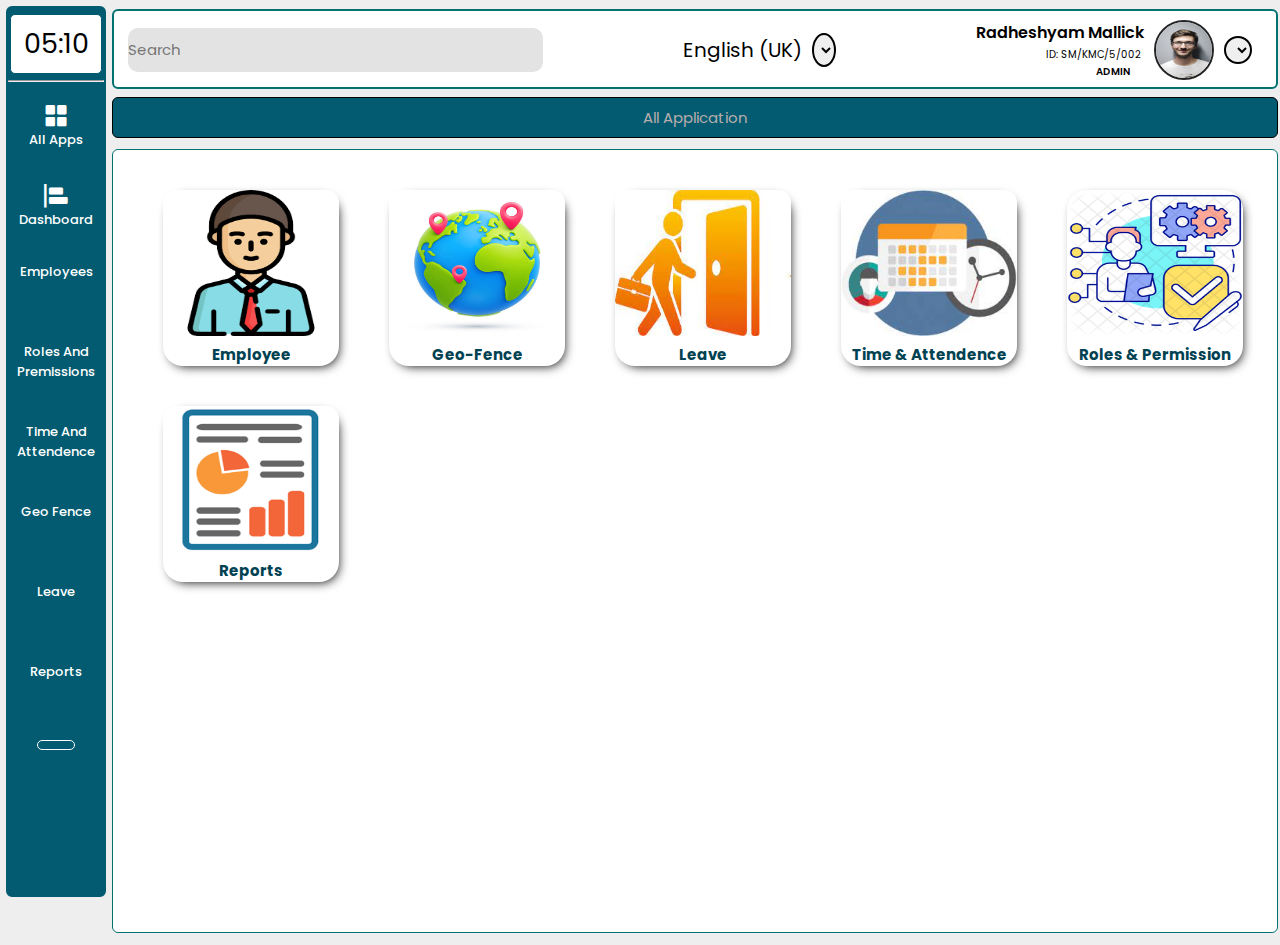
<file: index.html>
<!DOCTYPE html>
<html lang="en">
<head>
    <link rel="shortcut icon" href="./images/employee.png" type="image/x-icon">
    <link rel="stylesheet" href="css/style.css">
    <meta charset="UTF-8">
    <meta name="viewport" content="width=device-width, initial-scale=1.0">
    <title>Employee Onboarding</title>
    <link rel="stylesheet" href="https://cdnjs.cloudflare.com/ajax/libs/font-awesome/6.4.2/css/all.min.css"
        integrity="sha512-z3gLpd7yknf1YoNbCzqRKc4qyor8gaKU1qmn+CShxbuBusANI9QpRohGBreCFkKxLhei6S9CQXFEbbKuqLg0DA=="
        crossorigin="anonymous" referrerpolicy="no-referrer" />
    <link href="https://unpkg.com/boxicons@2.1.4/css/boxicons.min.css" rel="stylesheet"/>
</head>

<body>

    <div class="mcontainer">

        <div class="container-left">

            <nav class="sidebar">

                <header>
                    <div class="headertime">
                        <span id="time"></span>
                    </div>
                    <hr>
                </header>


                <div class="menu-bar">
                    <div class="menu">

                        <ul class="menu-links">
                            <div style="padding-left: 5px; padding-right: 5px;">

                                <li class="nav-link">
                                    <a href="./index.html">
                                        <i class="bx bxs-grid-alt"></i>

                                        <span class="text nav-text">All Apps</span>
                                    </a>
                                </li>

                                <li class="nav-link">
                                    <a href="#">
                                        <i class="bx bxs-objects-horizontal-left"></i>
                                        <span class="text nav-text">Dashboard</span>
                                    </a>
                                </li>

                                <li class="nav-link">
                                    <a href="./Employee.html">
                                        <i class="fa-solid fa-users icon"></i>
                                        <span class="text nav-text">Employees</span>
                                    </a>
                                </li>

                                <li class="nav-link">
                                    <a href="#">
                                        <i class="fa-solid fa-list-check icon"></i>
                                        <span class="text nav-text">Roles And Premissions</span>
                                    </a>
                                </li>

                                <li class="nav-link">
                                    <a href="#">
                                        <i class="fas fa-clock icon"></i>
                                        <span class="text nav-text">Time And Attendence</span>
                                    </a>
                                </li>
                                <li class="nav-link">
                                    <a href="#">
                                        <i class="fa-solid fa-location-dot icon"></i>
                                        <span class="text nav-text">Geo Fence</span>
                                    </a>
                                </li>
                                <li class="nav-link">
                                    <a href="#">
                                        <i class="fa-solid fa-person-walking-luggage"></i>
                                        <span class="text nav-text">Leave</span>
                                    </a>
                                </li>
                                <li class="nav-link">
                                    <a href="#">
                                        <i class="fas fa-file-alt icon"></i>
                                        <span class="text nav-text">Reports</span>
                                    </a>
                                </li>

                            </div>
                        </ul>

                    </div>
                </div>
                <footer>
                    <div class="last-icon">
                      <div class="icon-google">
                        <i class="fa-brands fa-google"></i>
                      </div>
                    </div>
                  </footer>


            </nav>
        </div>



        <div class="container-right">
            <div class="container-right-top">
                <div class="header-top">

                    <div class="allcontents">

                        <div class="frstcontents">

                            <input type="search" class="srchcon" placeholder="Search">
                        </div>

                        <div class="scndcontents">

                            <p style="font-size: 20px;margin-bottom: 0rem;">English (UK)</p>
                            <select name="" id="" class="selecop"></select>
                        </div>

                        <div class="thirdcontents">

                            <div>
                                <p class="firsttxt">Radheshyam Mallick</p>
                                <p class="secondtxt">ID: SM/KMC/5/002</p>
                                <p class="thirdtxt">ADMIN</p>
                            </div>
                            <div class="imgandoptn">
                                <img class="mimg" src="/images/profile.jpg" alt="">
                                <select name="" id="" class="optn"></select>

                            </div>

                        </div>


                    </div>
                </div>
            </div>
            <div class="container-right-middle">

                <div class="header-middle">
                    <div class="name">
                        <p class="apply">All Application</p>
                    </div>
                </div>
            </div>
            <div class="container-right-body">

                <div class="header-body">
                    <!-- <h2>hiiiiiiiiiiiiiiii</h2> -->

                    <div class="allcards">
                        <div id="reportOptionsHidden" style="display: none;">

                            <div class="mtab">
                                hii
                            </div>
                        </div>
                        <div class="card">
                            <a href="./Employee.html">
                            <img class="card-img-top" src="./images/employee.png" alt="Card image cap">
                            <div class="card-body">

                                    <h2 class="card-text">Employee</h2>
                                </div>
                            </a>
                        </div>
                        <div class="card">
                            <a href="#">
                                <img class="card-img-top" src="./images/geo-fence.jpg" alt="Card image cap">
                                <div class="card-body">
                                    
                                    <h2 class="card-text">Geo-Fence</h2>
                                </div>
                            </a>
                        </div>

                        <div class="card">
                            <a href="#">
                                <img class="card-img-top" src="./images/leave.jpg" alt="Card image cap">
                                <div class="card-body">
                                    <h2 class="card-text">Leave</h2>
                                </div>
                            </a>
                        </div>

                        <div class="card">
                            <a href="#">
                                <img class="card-img-top" src="./images/time-attendance.jpg" alt="Card image cap">
                                <div class="card-body">
                                    
                                    <h2 class="card-text">Time & Attendence</h2>
                                </div>
                            </a>
                        </div>
                        <div class="card">
                            <a href="#">
                                <img class="card-img-top" src="./images/roles-permissions.png" alt="Card image cap">
                                <div class="card-body">
                                    
                                    <h2 class="card-text">Roles & Permission</h2>
                                </div>
                            </a>
                        </div>

                        <div class="card">
                            <a href="#">
                                <img class="card-img-top" src="./images/reports.png" alt="Card image cap">
                                <div class="card-body">
                                    <h2 class="card-text">Reports</h2>
                                </div>
                            </a>
                        </div>

                    </div>
                </div>
            </div>

        </div>

    </div>


    <!-- //model  -->


</body>
<script src="https://code.jquery.com/jquery-3.5.1.slim.min.js"></script>

<script src="https://cdn.jsdelivr.net/npm/bootstrap@5.2.3/dist/js/bootstrap.min.js"
    integrity="sha384-cuYeSxntonz0PPNlHhBs68uyIAVpIIOZZ5JqeqvYYIcEL727kskC66kF92t6Xl2V"
    crossorigin="anonymous"></script>
<script src="https://cdn.jsdelivr.net/npm/bootstrap@5.2.3/dist/js/bootstrap.bundle.min.js"
    integrity="sha384-kenU1KFdBIe4zVF0s0G1M5b4hcpxyD9F7jL+jjXkk+Q2h455rYXK/7HAuoJl+0I4"
    crossorigin="anonymous"></script>
<script type="module" src="js/script.js"></script>
</html>
</file>
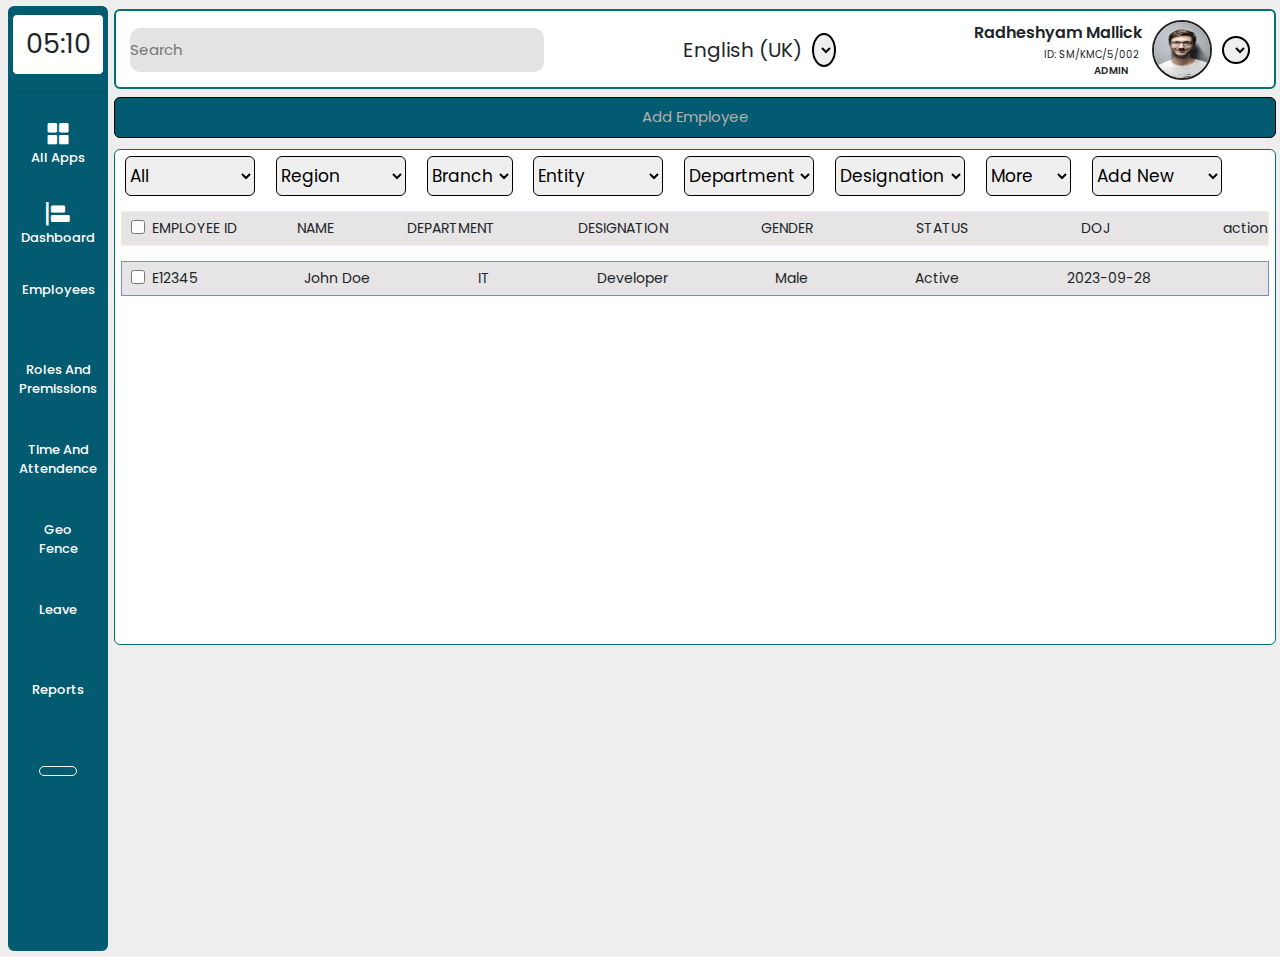
<file: employee.html>
<!DOCTYPE html>
<html lang="en">
<head>
    <link rel="shortcut icon" href="./images/employee.png" type="image/x-icon">
    <meta charset="UTF-8">
    <meta name="viewport" content="width=device-width, initial-scale=1.0">
    <title>Employee Onboarding</title>
    <link rel="stylesheet" href="./css/style.css">
    <link rel="stylesheet" href="./css/employee.css">
    <link rel="stylesheet" href="./css/bulkupload.css">
    <link rel="stylesheet" href="https://cdnjs.cloudflare.com/ajax/libs/font-awesome/6.4.2/css/all.min.css"
        integrity="sha512-z3gLpd7yknf1YoNbCzqRKc4qyor8gaKU1qmn+CShxbuBusANI9QpRohGBreCFkKxLhei6S9CQXFEbbKuqLg0DA=="
        crossorigin="anonymous" referrerpolicy="no-referrer" />
    <link rel="stylesheet" href="https://maxcdn.bootstrapcdn.com/bootstrap/4.5.2/css/bootstrap.min.css">
    <link href="https://unpkg.com/boxicons@2.1.4/css/boxicons.min.css" rel="stylesheet"/>

</head>

<style>
    /* #applyclr:visited{
    color: rgb(255, 255, 255);
} */

    @media (min-width: 1200px) {
        .mcontainer {
            max-width: 100%;
            padding-left: 8px;
            padding-right: 8px;
        }
    }


    .menu-links li a:hover {
        color: #fff;

    }
    /* Add this CSS to your stylesheet or in a style block in your HTML file */

#form1 .row {
    margin-bottom: 10px;
}

#form1 .col {
    padding: 0 10px;
}

#form1 .singletxtfld {
    margin-bottom: 10px;
}

#form1 input[type="text"],
#form1 input[type="date"] {
    width: 100%;
    padding: 8px;
}

#form1 .mdltxt {
    font-size: 12px;
    position: absolute;
    top: 124%;
    left: 146px;
    background-color: white;
    padding: 0 5px;
    transform: translateY(-50%);
}
.col-6 {
    position: relative;
    width: 100%;
    padding-right: 39px;
    padding-left: 38px;
}
#form1 .row .col {
    flex: 0 0 25%;
    max-width: 25%;
}

@media (max-width: 767px) {
    #form1 .row .col {
        flex: 0 0 50%;
        max-width: 50%;
    }
}
/* Add this CSS to your stylesheet or in a style block in your HTML file 2 */
#form2 {
    /* Add any specific styling for form2 if needed */
}

#form2 .popup-content {
    padding: 20px;
}

#form2 .middlepop {
    display: flex;
    justify-content: center;
}

#form2 .firstform {
    width: 100%;
    max-width: 800px;
}

#form2 .singletxtfld {
    margin-bottom: 60px;
}

#form2 .mdltxt {
    position: relative;
}

#form2 .mdltxt span {
    font-size: 12px;
    position: absolute;
    bottom: -4px;
    
    left: 24px;
}

#form2 .mdltxt input[type="date"] {
    padding: 10px;
}

#form2 .mdltxt input[type="text"] {
    padding: 10px;
}

#form2 .mdltxt input[type="file"] {
    padding: 10px;
}

#form2 .mdltxt label {
    padding: 10px;
}

#form2 .hidden {
    display: none;
}
/* dfbdf */
.more-form {
    position: absolute;
    top: 108px !important;
    left: 50%;
    transform: translate(-50%, -50%);
    background-color: #fff;
    border: 1px solid #ccc;
    padding: 24px;
    box-shadow: 0px 0px 10px rgba(0, 0, 0, 0.1);
    height: 319px;
    top: 251px;
    width: 604px;
}
.dotted-box {
    border: 2px dotted #000;
    text-align: center;
    padding: 20px;
    margin-bottom: 20px;
}

.dotted-border {
    border: 2px dotted #000;
    display: inline-block;
    padding: 10px;
}

.click-to-upload {
    margin: 0;
    display: inline;
    font-size: 16px;
    font-weight: bold;
}


.icon {
    font-size: 48px;
    margin-bottom: 10px;
}
.upload-heading {
    background-color: #f0f0f0;
    padding: 30px;
    text-align: left;
    font-weight: bold;
    font-size: 20px;
    border-radius: 4px 4px 0 0;
}




</style>

<body>

    <div class="mcontainer">

        <div class="container-left">

            <nav class="sidebar">

                <header>
                    <div class="headertime">
                        <span id="time"></span>
                    </div>
                    <hr>
                </header>


                <div class="menu-bar">
                    <div class="menu">

                        <ul class="menu-links">
                            <div style="padding-left: 5px; padding-right: 5px;">

                                <li class="nav-link">
                                    <a href="./index.html">
                                        <i class="bx bxs-grid-alt"></i>

                                        <span class="text nav-text">All Apps</span>
                                    </a>
                                </li>

                                <li class="nav-link">
                                    <a href="#">
                                        <i class="bx bxs-objects-horizontal-left"></i>
                                        <span class="text nav-text">Dashboard</span>
                                    </a>
                                </li>

                                <li class="nav-link">
                                    <a href="./Employee.html">
                                        <i class="fa-solid fa-users icon"></i>
                                        <span class="text nav-text">Employees</span>
                                    </a>
                                </li>

                                <li class="nav-link">
                                    <a href="#">
                                        <i class="fa-solid fa-list-check icon"></i>
                                        <span class="text nav-text">Roles And Premissions</span>
                                    </a>
                                </li>

                                <li class="nav-link">
                                    <a href="#">
                                        <i class="fas fa-clock icon"></i>
                                        <span class="text nav-text">Time And Attendence</span>
                                    </a>
                                </li>
                                <li class="nav-link">
                                    <a href="#">
                                        <i class="fa-solid fa-location-dot icon"></i>
                                        <span class="text nav-text">Geo Fence</span>
                                    </a>
                                </li>
                                <li class="nav-link">
                                    <a href="#">
                                        <i class="fa-solid fa-person-walking-luggage"></i>
                                        <span class="text nav-text">Leave</span>
                                    </a>
                                </li>
                                <li class="nav-link">
                                    <a href="#">
                                        <i class="fas fa-file-alt icon"></i>
                                        <span class="text nav-text">Reports</span>
                                    </a>
                                </li>

                            </div>
                        </ul>

                    </div>
                </div>
                <footer>
                    <div class="last-icon">
                      <div class="icon-google">
                        <i class="fa-brands fa-google"></i>
                      </div>
                    </div>
                  </footer>


            </nav>
        </div>





        <div class="container-right">
            <div class="container-right-top">
                <div class="header-top">

                    <div class="allcontents">

                        <div class="frstcontents">
    
                            <input type="search" class="srchcon" placeholder="Search" >
                        </div>
    
                        <div class="scndcontents" >
    
                            <p style="font-size: 20px;margin-bottom: 0rem;">English (UK)</p>
                            <select name="" id="" class="selecop"></select>
                        </div>
    
                        <div class="thirdcontents">
    
                            <div >
                                <p class="firsttxt" >Radheshyam Mallick</p>
                                <p class="secondtxt" >ID: SM/KMC/5/002</p>
                                <p class="thirdtxt" >ADMIN</p>
                            </div>
                            <div class="imgandoptn" >
                                <img class="mimg" src="./images/profile.jpg" alt="">
                            <select name="" id="" class="optn"></select>
    
                            </div>
    
                        </div>
    
    
                       </div>
                </div>
            </div>
            <div class="container-right-middle">

                <div class="header-middle">
                    <div class="name">
                        <a href="./employee.html" class="apply" id="applyclr">Add Employee</a>
                       
                    </div>
                </div>
            </div>
            <div class="container-right-body">

                <div class="header-body">
                    <!-- <h2>hiiiiiiiiiiiiiiii</h2> -->


                    <!-- upto here same as shift.html  -->

                    <div class="mheader-body-details">
                       

                        <div style="display: flex; gap: 2%;">
                            <select class="optn" id="statusSelect">
                                <option value="">All</option>
                                <option value="India">India</option>
                                <option value="Uk">United Kingdom</option>
                            </select>

                            <select class="optn" id="statusSelect">
                                <option value="">Region</option>
                                <option value="All">All</option>
                                <option value="WB">West Bengal</option>
                                <option value="Kr">Karnataka</option>
                            </select>
                            <select class="optn" id="statusSelect">
                                <option value="">Branch</option>
                                <option value="A">All</option>
                                <option value="Ko">Kolkata</option>
                                <option value="Si">Siliguri</option>
                                <option value="Ho">Hoogly</option>
                            </select>

                            <select class="optn" id="statusSelect">
                                <option value="">Entity</option>
                                <option value="Im">Invictus Minds</option>
                                <option value="Mw">Minds Web</option>
                            </select>
                            <select class="optn" id="statusSelect">
                                <option value="">Department</option>
                                <option value="A">ALL</option>
                                <option value="Ad">ADMIN</option>
                                <option value="Fi">FINANCE</option>
                                <option value="Ma">MANAGEMENT</option>
                            </select>

                            <select class="optn" id="statusSelect">
                                <option value="">Designation</option>
                                <option value="Active">Admin & Operation</option>
                                <option value="Inactive">CEO </option>
                                <option value="Inactive">HEAD TECHNOLOGY</option>
                            </select>

                            <select class="optn" id="statusSelect">
                                <option value="">More</option>
                                <option value="Active">status</option>
                                <option value="Inactive">gender</option>
                            </select>

                            

                            <select class="optn" name="" id="toggleSelect">
                                <option style="background-color: white; color: rgb(3, 98, 102);" value="Add New">Add
                                    New</option>
                                <option value="Create New" id="createshift">Add manually</option>
                                
                                <option value="More">Bulk Upload</option>
                            </select>
                           
                            <!-- <div style="border: 1px solid black; width: 150px; height: 40px; border-radius: 6px;">Add Shift</div> -->
                        </div>
                    </div>


                    <div style="padding-right: 6px; padding-left: 6px;">

                        <div class="header-body-details-second">
                            <input class="form-check-input" type="checkbox" value="" id="flexCheckDefault"
                                style="margin-left: 4px;margin-top: 8px;width: 24px;height: 14px;">
                            <p class="pdata" style="padding-left: 30px;align-items: center;">EMPLOYEE ID</p>
                            <p class="pdata" style="margin-left: 5%;">NAME</p>
                            <p class="pdata" style="margin-left: 70px;">DEPARTMENT</p>
                            <p class="pdata" style="margin-left: 80px;">DESIGNATION</p>
                            <p class="pdata" style="margin-left: 90px;">GENDER</p>
                            <p class="pdata" style="margin-left: 100px;">STATUS</p>
                            <p class="pdata" style="margin-left: 110px;">DOJ</p>
                            <p class="pdata" style="margin-left: 110px;">action</p>
                           
                        </div>
                        
                    </div>


                    <div id="formDetails">
                        <!-- i show form data here  -->




                    </div>

                </div>
            </div>

        </div>

    </div>



    <!-- form  -->
    

    <div class="popup hidden" id="popupform">
        <div class="popup-content">

            <div class="firstpop">
                <button class="dltbtn" id="exitform">
                    <!-- <i class="fa-solid fa-xmark"></i> -->
                    x
                </button>
            </div>

            <div class="secondpop">
                <input type="button" value="Overview" class="shftbtn bckcolor" id="newbtn">
                <input type="button" value="Joining" class="shftbtn shftbtn2" id="otherbtn">
            </div>
            <div class="middlepop">

                <form class="firstform" id="mainForm">


                    <!-- form1 data  -->
                    <div id="form1">

                        <div class="row">
                            <div class="col-6 singletxtfld">
                                <input type="text" class="form-control" id="first_name">
                                <div class="mdltxt">
                                    <span style="color: rgb(6, 67, 83);">First Name<sup style="color: red;">*</sup></span>
                                </div>
                            </div>
                    
                            <div class="col-6 singletxtfld">
                                <input type="text" class="form-control" id="middle_name">
                                <div class="mdltxt">
                                    <span style="color: rgb(6, 67, 83);">Middle Name</span>
                                </div>
                            </div>
                        </div>
                    
                        <div class="row">
                            <div class="col-6 singletxtfld">
                                <input type="text" class="form-control" id="last_name">
                                <div class="mdltxt">
                                    <span style="color: rgb(6, 67, 83);">Last Name<sup style="color: red;">*</sup></span>
                                </div>
                            </div>
                    
                            <div class="col-6 singletxtfld">
                                <input type="date" class="form-control" id="date_of_birth">
                                <div class="mdltxt">
                                    <span style="color: rgb(6, 67, 83);">Date of Birth<sup style="color: red;">*</sup></span>
                                </div>
                            </div>
                        </div>
                    
                        <div class="row">
                            <div class="col-6 singletxtfld">
                                <input type="text" class="form-control" id="postal_code">
                                <div class="mdltxt">
                                    <span style="color: rgb(6, 67, 83);">Postal Code<sup style="color: red;">*</sup></span>
                                </div>
                            </div>
                    
                            <div class="col-6 singletxtfld">
                                <input type="text" class="form-control" id="gender">
                                <div class="mdltxt">
                                    <span style="color: rgb(6, 67, 83);">Gender<sup style="color: red;">*</sup></span>
                                </div>
                            </div>
                        </div>
                    
                        <div class="row">
                            <div class="col-6 singletxtfld">
                                <input type="text" class="form-control" id="address1">
                                <div class="mdltxt">
                                    <span style="color: rgb(6, 67, 83);">Address 1<sup style="color: red;">*</sup></span>
                                </div>
                            </div>
                    
                            <div class="col-6 singletxtfld">
                                <input type="text" class="form-control" id="address2">
                                <div class="mdltxt">
                                    <span style="color: rgb(6, 67, 83);">Address 2</span>
                                </div>
                            </div>
                        </div>
                    
                        <div class="row">
                            <div class="col-6 singletxtfld">
                                <input type="text" class="form-control" id="email_id">
                                <div class="mdltxt">
                                    <span style="color: rgb(6, 67, 83);">Email ID<sup style="color: red;">*</sup></span>
                                </div>
                            </div>
                    
                            <div class="col-6 singletxtfld">
                                <input type="text" class="form-control" id="whatsapp_no">
                                <div class="mdltxt">
                                    <span style="color: rgb(6, 67, 83);">WhatsApp No<sup style="color: red;">*</sup></span>
                                </div>
                            </div>
                        </div>
                        <div id="uploadDetails" class="row">
                            <div class="col-6 singletxtfld">
                                <input type="file" class="form-control" id="aadhar_image" accept="image/*">
                                <div class="mdltxt">
                                    <label for="aadhar_image" style="color: rgb(6, 67, 83);">Aadhar Image<sup style="color: red;">*</sup></label>
                                </div>
                            </div>
                            <div class="col-6 singletxtfld">
                                <input type="file" class="form-control" id="pan_image" accept="image/*">
                                <div class="mdltxt">
                                    <label for="pan_image" style="color: rgb(6, 67, 83);">PAN Image<sup style="color: red;">*</sup></label>
                                </div>
                            </div>
                        </div>
                       
                    </div>
                    
                    


                    <!-- form2 data  -->
                    <!-- form1 that department and designation cross things  -->
                    <div id="form2" class="hidden">
                       <div class="row">
                        <div class="col-6 singletxtfld">
                            <input type="date" class="form-control" id="date_of_joining">
                            <div class="mdltxt">
                                <span style="color: rgb(6, 67, 83);">Date of Joining<sup style="color: red;">*</sup></span>
                            </div>
                        </div>

                        <div class="col-6 singletxtfld">
                            <input type="text" class="form-control" id="branch">
                            <div class="mdltxt">
                                <span style="color: rgb(6, 67, 83);">Branch<sup style="color: red;">*</sup></span>
                            </div>
                        </div>
                    </div>

                    <div class="row">
                        <div class="col-6 singletxtfld">
                            <input type="text" class="form-control" id="department">
                            <div class="mdltxt">
                                <span style="color: rgb(6, 67, 83);">Department<sup style="color: red;">*</sup></span>
                            </div>
                        </div>

                        <div class="col-6 singletxtfld">
                            <input type="text" class="form-control" id="designation">
                            <div class="mdltxt">
                                <span style="color: rgb(6, 67, 83);">Designation<sup style="color: red;">*</sup></span>
                            </div>
                        </div>
                    </div>

                    <div class="row">
                        <div class="col-6 singletxtfld">
                            <input type="text" class="form-control" id="employee_id">
                            <div class="mdltxt">
                                <span style="color: rgb(6, 67, 83);">Employee ID<sup style="color: red;">*</sup></span>
                            </div>
                        </div>

                        <div class="col-6 singletxtfld">
                            <input type="text" class="form-control" id="default_shift">
                            <div class="mdltxt">
                                <span style="color: rgb(6, 67, 83);">Default Shift<sup style="color: red;">*</sup></span>
                            </div>
                        </div>
                    </div>

                    <div class="row">
                        <div class="col-6 singletxtfld">
                            <input type="text" class="form-control" id="holiday_list">
                            <div class="mdltxt">
                                <span style="color: rgb(6, 67, 83);">Holiday List<sup style="color: red;">*</sup></span>
                            </div>
                        </div>

                        <div class="col-6 singletxtfld">
                            <input type="text" class="form-control" id="geo_fence">
                            <div class="mdltxt">
                                <span style="color: rgb(6, 67, 83);">Geo Fence<sup style="color: red;">*</sup></span>
                            </div>
                        </div>
                    </div>

                    <div class="row">
                        <div class="col-6 singletxtfld">
                            <input type="text" class="form-control" id="status">
                            <div class="mdltxt">
                                <span style="color: rgb(6, 67, 83);">Status<sup style="color: red;">*</sup></span>
                            </div>
                        </div>

                        
                    </div>

                </div>
            
                

                </form>

            </div>

            <!-- button of next and add  -->
            <div class="btmpop" style="height: 10%; padding-bottom: 20px;">
                <div class="mheader-body-details" style="margin-left: 2px; margin-right: 2px;">
                    <div>
                        <a href=""
                            style="font-size:18px; font-weight:500; color: rgb(10,120,135); text-decoration: none;">Add
                            New Shift</a>
                    </div>

                    <div style="display: flex; gap: 4%;">

                        <button type="button"
                            style="border: 1px solid rgb(2, 91, 113); height: 30px; width: 100px; border-radius:6px;">Reset</button>
                        <button
                            style="border: 1px solid rgb(2, 91, 113); height: 30px; width: 100px; border-radius:6px;"
                            id="createButton">Submit</button>
                        <!-- <button
                            style="border: 1px solid rgb(2, 91, 113); height: 30px; width: 100px; border-radius:6px; "
                            class="hidden" id="submitButton">Submit</button> -->
                    </div>
                </div>
            </div>

        </div>
    </div>

    <!-- //model  -->
    <!-- javascript work  -->
    <script>

        const mainForm = document.getElementById("mainForm");
        const toggleSelect = document.getElementById("toggleSelect");
        const popupform = document.getElementById("popupform");
        const exitformbtn = document.getElementById("exitform");
        const createButton = document.getElementById("createButton");
        const formDetails = document.getElementById("formDetails");
        const form1 = document.getElementById("form1");
        const form2 = document.getElementById("form2");
        const otherbtn = document.getElementById("otherbtn");
        const newbtn = document.getElementById("newbtn");



        document.addEventListener("DOMContentLoaded", function () {
    const toggleSelect = document.getElementById("toggleSelect");

    toggleSelect.addEventListener('change', function () {
        const selectedOption = toggleSelect.value;

        if (selectedOption === "Create New") {
            console.log("working");
            popupform.classList.remove("hidden");

            exitformbtn.addEventListener('click', function (e) {
                popupform.classList.add('hidden');
                window.location.reload();
            });
        } else if (selectedOption === "More") {
            const moreForm = document.createElement("div");
            moreForm.classList.add("more-form");
            moreForm.innerHTML = `
            <div class="upload-card">
        <div class="upload-card-header">
          <h2>Bulk Employee Upload</h2>
          <span class="close-card" id="closeUploadCard"><i class="fa-solid fa-circle-xmark fa-xl"></i></span>
        </div>
        <div class="upload-card-content">
          <div class="upload-instructions">
            <span class="upload-icon"><i class='bx bxs-cloud-upload'></i></span>
            <p>Drop .xls/.csv files here to upload the employee</p>
            <!-- Hidden file input -->
            <input type="file" id="fileInput" accept=".xls, .xlsx, .csv" />
          </div>
          <div class="upload-buttons">
            <!-- Click to upload button -->
            <button id="uploadButton" onclick="document.getElementById('fileInput').click();">Click to upload </button>
          </div>
        </div>
        <footer>
  
          <div class="upload-card-footer">
            <div class="buttons">
              <button id="resetButton">Reset</button>
              <button id="submitButton">Submit</button>
            </div>
          </div>
        </footer>
      </div>
    
`;



            // Set the position of the form to be above the page
            moreForm.style.position = "absolute";
            moreForm.style.top = "0";
            moreForm.style.left = "50%";
            moreForm.style.transform = "translateX(-50%)";

            document.body.appendChild(moreForm);

            const moreFileInput = moreForm.querySelector("#moreFileInput");
            moreFileInput.addEventListener("change", function () {
                alert("File uploaded: " + moreFileInput.files[0].name);
            });
        } else {
            window.alert("Please select create new option");
        }
    });
});




        function updateFormDetails() {


            const holiday_name = document.getElementById('holiday_name').value;
            const holiDate = document.getElementById('holiDate').value;
            const holiday_type = document.getElementById('holiday_type').value;


            const selectedDate = new Date(holiDate);
            console.log(selectedDate);

            // Get the day (0 = Sunday, 1 = Monday, ..., 6 = Saturday)
            const dayOfWeek = selectedDate.getDay();

            // Now you can use 'dayOfWeek' to get the day as a number
            console.log(dayOfWeek);

            const dayNames = ["Sunday", "Monday", "Tuesday", "Wednesday", "Thursday", "Friday", "Saturday"];
            const dayName = dayNames[dayOfWeek]; // Get the day name
            console.log(dayName); // Example: If 'dayOfWeek' is '5', this will  'Friday'


            // pull out dept text 
            const deptsingletypeElements = document.querySelectorAll('.deptsingletype');
            const departmentTextArray = [];

            deptsingletypeElements.forEach(function (element) {
                departmentTextArray.push(element.textContent.trim());
            });

            const departmentText = departmentTextArray.join(', ');



            const desigsingletypeElements = document.querySelectorAll('.desigsingletype');
            const desigTextArray = [];

            desigsingletypeElements.forEach(function (element) {
                desigTextArray.push(element.textContent.trim());
            });

            const desigText = desigTextArray.join(', ');
            formDetails.innerHTML = (` <div style="padding-right: 6px; padding-left: 6px;">

<div class="header-body-details-second" style="border: 1px solid rgb(122, 133, 232);">
    <input class="form-check-input" type="checkbox" value="" id="flexCheckDefault"
    style="margin-left: 4px;margin-top: 8px;width: 24px;height: 14px;">
    <p class="pdata" style="padding-left: 30px;align-items: center;">${holiday_name}</p>
    <p class="pdata">${holiDate}</p>
    <p class="pdata">${holiday_type}</p>
    <p class="pdata">${departmentText}</p>
    <p class="pdata">${desigText}</p>
    <p class="pdata">${dayName}</p>


    <div style="display: flex; align-items: center; gap: 10px;">
        <button type="button" style="background-color: transparent; border: none;">
            <i class="fa-solid fa-pen" style="color: #bc9338; font-size: 20px;"></i>
        </button>

        <button type="button" style="background-color: transparent; border: none;">
            <i class="fa-solid fa-trash-can" style="color: #485161; font-size: 20px;"></i>
        </button>
    </div>

</div>
</div>

<!-- row per page and button like previous,next -->
<div
style="margin-top: 20%; width: 100%; height: 40px; background-color: aqua; display: flex;align-items: center;">

<div class="firsthalf"
    style="height: 20px; display: flex; align-items: center; padding: 0 10px;">
    <span style="font-size: 14px">Row Per Page</span>
    <select name="" id=""
        style="margin-left: 15px; margin-right: 15px; width: 50px; border-radius: 4px;">
        <option value="1">1</option>
        <option value="2">2</option>
        <option value="3">3</option>
        <option value="4">4</option>
        <option value="5">5</option>
        <option value="6">6</option>
        <option value="7">7</option>
        <option value="8">8</option>
        <option value="9">9</option>
        <option value="10">10</option>
    </select>
    <span style="font-size: 14px">Showing 1-1 of 1 entries</span>
</div>
<div class="secondhalf" style="margin-left: 100px; display: flex; gap: 2px; height: 20px;">

    <button class="firstone"
        style="width: 80px;border: white; background-color: white;border-radius: 2px;color:rgb(34, 100, 165); font-size: 14px; text-align: center;align-items: center;">Previous</button>
    <button class="secondone"
        style="width: 20px;border: white; background-color: white;border-radius: 2px;color:rgb(34, 100, 165); font-size: 14px; text-align: center;align-items: center;">1</button>
    <button class="thirdone"
        style="width: 45px;border: white; background-color: white;border-radius: 2px;color:rgb(34, 100, 165); font-size: 14px; text-align: center;align-items: center;">Next</button>

</div>

</div>`);

            //                     }`;
        }

        function removeDepartment(button) {
            const departmentToRemove = button.parentElement;
            departmentToRemove.remove();
            // updateFormDetails();
        }

        function removeDesig(button) {
            const desigToRemove = button.parentElement;
            desigToRemove.remove();
            // updateFormDetails();
        }

        createButton.addEventListener('click', function (e) {

            e.preventDefault();
            popupform.classList.add('hidden');
            updateFormDetails()

        })

        otherbtn.addEventListener('click', function (e) {

            e.preventDefault();
            form1.classList.add('hidden');
            form2.classList.remove('hidden');

            document.querySelector(".bckcolor").style.backgroundColor = "rgb(221, 221, 221)"
            document.querySelector(".shftbtn2").style.backgroundColor = "#ffffff"

        })

        newbtn.addEventListener('click', function(e) {
            form1.classList.remove('hidden');
            form2.classList.add('hidden');

            document.querySelector(".shftbtn2").style.backgroundColor = "rgb(221, 221, 221)"
            document.querySelector(".bckcolor").style.backgroundColor = "#ffffff"

        })
    document.addEventListener("DOMContentLoaded", function () {
    const formDetails = document.getElementById("formDetails");

    function updateFormDetails(formData) {
        const htmlString = `
            <div style="padding-right: 6px; padding-left: 6px;">
                <div class="header-body-details-second" style="border: 1px solid rgb(122, 133, 232);">
                    <input class="form-check-input" type="checkbox" value="" id="flexCheckDefault"
                        style="margin-left: 4px;margin-top: 8px;width: 24px;height: 14px;">
                    <p class="pdata" style="padding-left: 30px;align-items: center;">${formData.employeeId}</p>
                    <p class="pdata">${formData.name}</p>
                    <p class="pdata">${formData.department}</p>
                    <p class="pdata">${formData.designation}</p>
                    <p class="pdata">${formData.gender}</p>
                    <p class="pdata">${formData.status}</p>
                    <p class="pdata">${formData.doj}</p>
                    <div style="display: flex; align-items: center; gap: 10px;">
                        <button type="button" style="background-color: transparent; border: none;">
                            <i class="fa-solid fa-pen" style="color: #bc9338; font-size: 20px;"></i>
                        </button>
                        <button type="button" style="background-color: transparent; border: none;">
                            <i class="fa-solid fa-trash-can" style="color: #485161; font-size: 20px;"></i>
                        </button>
                    </div>
                </div>
            </div>
        `;

        formDetails.insertAdjacentHTML('beforeend', htmlString);
    }

    // Assuming formData is an object with the relevant properties
    const formData = {
        employeeId: "E12345",
        name: "John Doe",
        department: "IT",
        designation: "Developer",
        gender: "Male",
        status: "Active",
        doj: "2023-09-28"
    };

    // Call the function to add the saved details
    updateFormDetails(formData);
});

   </script>
</body>
<script src="./js/script.js"></script>
<script src="https://code.jquery.com/jquery-3.5.1.slim.min.js"></script>
    <script src="https://cdn.jsdelivr.net/npm/bootstrap@5.2.3/dist/js/bootstrap.min.js"
        integrity="sha384-cuYeSxntonz0PPNlHhBs68uyIAVpIIOZZ5JqeqvYYIcEL727kskC66kF92t6Xl2V"
        crossorigin="anonymous"></script>
    <script src="https://cdn.jsdelivr.net/npm/bootstrap@5.2.3/dist/js/bootstrap.bundle.min.js"
        integrity="sha384-kenU1KFdBIe4zVF0s0G1M5b4hcpxyD9F7jL+jjXkk+Q2h455rYXK/7HAuoJl+0I4"
        crossorigin="anonymous"></script>
</html>
</file>
<file: css/style.css>
@import url('https://fonts.googleapis.com/css2?family=Poppins:wght@300;400;500;600;700$display=swap');

* {
    font-family: 'Poppins', sans-serif;
    margin: 0;
    padding: 0;
    box-sizing: border-box;
}

body {
    height: 100vh;
    background: rgb(244, 244, 244);
    width: 100%;
}

.contents li{
    list-style: none;
    margin-bottom: 15px;
    text-align: center;
  }
  .contents li a{
    text-decoration: none;
    color: #fff;
  }
  .contents i {
    margin: 0 auto; /* Center the icon horizontally */
    display: block; /* Make the icon a block-level element */
    font-size: 27px; /* Adjust the icon size as needed */
  }
  .contents .nav-text {
    text-decoration: none;
    display: block;
    margin-top: 5px; /* Adjust the spacing between the icon and text */
    font-size: 15px;
  }
.mcontainer {
    height: auto;
    width: 100%;
    padding: 6px;
    background: rgb(238, 238, 238);
   
    /* padding-left: 6px;
    padding-right: 6px; */
    display: flex;
}

.sidebar {
    /* position: fixed; */
    /* top: 0; */
    /* left: 0; */
    /* padding: 10px 0px; */
    /* margin-top: 6px; */
    height:99vh;
    width: 100px;
    background: rgb(2, 91, 113);
    border: 2px solid rgb(2, 91, 113);
    border-radius: 6px;
    padding-bottom: 60px;
}

/* sidebar top contents  */
.sidebar .headertime {
    border: 1px solid rgb(2, 91, 113);
    padding: 9px 11px;
    margin: 6px 2px;
    text-align: center;
    border-radius: 5px;
    background-color: #fff;
    font-size: 27px;
}

.sidebar .sngleline {

    border: 2px solid rgb(20, 103, 144);
    margin-left: 7px;   
    height: 0px;
    width: 232px;
    margin-top: 10px;
}

/* sidebar first content ends  */
.sidebar .text {
    font-size: 13px;
    text-align: center;
    font-weight: 500;
}

.sidebar .image {
    min-width: 60px;
    display: flex;
    align-items: center;
}
.sidebar-menu{
    display: flex;
    justify-content: center;
    align-content: center;
    margin-right: 30px;
} 

.sidebar li {
    height: 60px;
    /* background: rgb(238, 245, 255); */
    margin-top: 20px;
    list-style: none;
    display: flex;
    align-items: center;
    cursor: pointer;
}

.sidebar li i {
    margin: 0 auto; 
  display: block; 
  font-size: 28px;
}

.nav-link a{
    color: #fff;;
    display: flex;
    flex-direction: column;
}
/* 
.sidebar header {
    position: relative;
} */
/* Last Icon */
.last-icon{
    display: flex;
    flex-direction: column;
    justify-content: center;
    align-items: center;
  }
  .icon-google{
    border: 1px solid white;
    padding: 4px 18px;
    margin: 18px 0px;
    border-radius: 5px;
    color: #fff;
    /* background-color: #fff; */
    font-size: 30px;
  }
  

.sidebar .image-text img {
    width: 40px;
    border-radius: 6px;
}

.sidebar header .image-text {
    display: flex;
    align-items: center;
}

header .image-text .header-text {
    display: flex;
    flex-direction: column;
}

.header-text .name {
    font-weight: 600;
}

.header-text .profession {
    margin-top: -2px;
}

.sidebar header .toggle {
    position: absolute;
    top: 40%;
    right: -3%;
    transform: translateY(-10%);
    height: 22px;
    width: 20px;
    background: rgb(2, 91, 113);
    display: flex;
    justify-content: center;
    border-radius: 50%;
    color: white;
    font-size: 22px;
}

.sidebar li a {
    height: 100%;
    width: 100%;
    display: flex;
    align-items: center;
    text-decoration: none;
    border-radius: 6px;
}

.menu-links li:hover {

    /* background-color: rgb(2, 91, 113); */
    transform: translate3D(0,-1px,0) scale(1.03);
    /* transition: all 0.3s ease-in-out; */

}
/* //container Right  */

.container-right {
    /* margin-left: 251px; */
    width:100%;
    /* height: 98vh; */
    /* background-color: aqua; */
}

.container-right-top,
.container-right-middle,
.container-right-body {
    left: 10%;
    /* background-color: rgb(255, 255, 255); */
    /* margin-left:251px ; */
    /* margin-right: 20%; */
    width: 100% auto;
    padding-left: 6px;
    padding: 6px;
    padding-right: 0px;
    padding-top: 2px;
    margin-right: -4px;
}

.header-top {
    /* background-color: rgb(2, 91, 113); */
    margin-top: 1px;
    height: 80px;
    border: 2px solid rgb(4, 113, 113);
    padding: 2px 4px;
    border-radius: 6px;
    background-color: white;
}

/* header top contents */
.container-right .header-top .allcontents {
    margin-top: 3px;
    margin-bottom: 10px;
    width: 100%;
    height: 94%;
    /* background-color: blueviolet; */
    display: flex;
    /* border: 2px solid red; */
    justify-content: space-between;
    align-items: center;
}

.allcontents .frstcontents {
    width: 36%;
    margin-left: 10px;
    /* border: 2px solid orange; */

    height: 66%;
}

.allcontents .frstcontents .srchcon {
    width: 100%;
    height: 100%;
    border-radius: 10px;
    border: none;
    background-color: rgb(227, 227, 227);
    font-size: 15px;
}


.allcontents .scndcontents {
    gap: 10px;
    display: flex;
    justify-content: flex-start;
    align-items: center;
}

.scndcontents .selecop {
    border-radius: 60%;
    font-size: 20px;
    border: 2.4px solid black;
}


.allcontents .thirdcontents {
    /* border: 2px solid rgb(142, 26, 26); */
    /* height: 100%; */
    /* width: 280px; */
    display: flex;
    gap: 10px;
    align-items: center;
    margin-right: 20px;

}

.thirdcontents .firsttxt {
    font-size: 16px;
    font-weight: 600;
    margin-bottom: 0rem;

}

.thirdcontents .secondtxt {
    font-size: 10px;
    margin-left: 70px;
    margin-top: 2px;
    margin-bottom: 0rem;

}

.thirdcontents .thirdtxt {
    font-size: 10px;
    font-weight: 600;
    margin-left: 120px;
    margin-top: 1px;
    margin-bottom: 0rem;

}

.thirdcontents .imgandoptn {
    display: flex;
    gap: 10px;
}

.thirdcontents .imgandoptn .mimg {
    height: 60px;
    width: 60px;
    border: 2px solid rgb(35, 35, 35);
    border-radius: 40px;
}

.thirdcontents .imgandoptn .optn {
    border-radius: 50%;
    font-size: 20px;
    border: 2.4px solid black;
    height: 28px;
    width: 28px;
    margin-top: 16px;
}



/* //header middle starts here  */

.header-middle {
    background-color: rgb(2, 91, 113);
    padding: 8px 4px;
    border: 1px solid black;
    border-radius: 6px;
}

.name {
    display: flex;
    gap: 25px;
    align-items: center;
    justify-content: center;
}

.apply {
    text-decoration: none;
    color: rgb(183, 173, 173);
    font-size: 15px;
    text-align: center;
}

#applyclr1:visited {
    color: rgb(255, 255, 255);
    text-decoration: none;
}

.apply:hover {
    text-decoration: none;
    color: rgb(234, 224, 224);
    cursor: pointer;

}

/* container-right-body */

.header-body {
    padding-bottom: 30%;
    border: 1px solid rgb(4, 113, 113);
    /* padding: 21% 6px; */
    border-radius: 6px;
    /* height: 82.5vh; */
    margin-top: 3px;
    height: fit-content;
    /* background-color: rgb(207, 230, 250); */
    background-color: rgb(255, 255, 255);
}


/* cards styling  */
.allcards {
    display: flex;
    flex-wrap: wrap;

}

.card-img-top {
    width: 100%;
    height: 83%;
    border-top-left-radius: 12px;
    border-top-right-radius: 12px;

}

.card {
    /* border: 1px solid #000000;   */
    border-radius: 20px;
    box-shadow: 3px 4px 11px -4px;
    background-color: white;
    margin-left: 50px;
    margin-top: 40px;
    width: 11rem;
    height: 11rem;
}
.card:hover {
    transform: translate3D(0,-1px,0) scale(1.04);
    transition: all 0.2s ease-in-out;
  }
.card a{
    text-decoration: none;
}
.card-text {
    /* margin-top: 66px; */
    text-align: center;
    color: rgb(0, 66, 82);
    font-size: 15px;
}

.mtab {
    margin-left: 20%;
    width: 15%;
    /* margin-top: -30%; */
    height: 50px;
    /* top: 30px; */
    background-color: blanchedalmond;
    border: 2px solid black;
}

#reportOptionsHidden {
    margin-top: 10%;
    height: 120px;
    width: 201px;
    /* margin-left: 20%; */
    background-color: blue;
}


/* media queries  */
/* Add this media query for screens up to 320px wide */
@media (max-width: 320px) {

    /* Adjust the width of the sidebar and container-right */
    .mcontainer {
        flex-direction: row;
    }

    .sidebar {
        width: 100%;
        height: auto;
    }

    .container-right {
        width: 100%;
    }

    /* Hide some elements in the header-top */
    .header-top .scndcontents,
    .header-top .thirdcontents {
        display: none;
    }

    /* Style the menu icon in the header-top */
    .header-top .frstcontents {
        width: 100%;
        text-align: right;
    }

    /* Reduce the font size of the English (UK) text */
    .header-top .scndcontents p {
        font-size: 14px;
    }

    /* Adjust card styling to fit smaller screens */
    .card {
        margin: 20px 10px;
        width: calc(50% - 20px); /* Two cards per row with some spacing */
    }

    /* Style the card text */
    .card-text {
        font-size: 12px;
    }

    /* Adjust the width of the mtab */
    .mtab {
        width: 40%;
        margin-left: 30%;
    }
}
</file>
<file: css/employee.css>
.sidebar{
    height: 105vh;
}
hr{
    color: #fff;
}
.optn:hover {
    background-color: rgb(2, 91, 113);
    color: white;
}

#applyclr:visited {
    color: rgb(255, 255, 255);
    text-decoration: none;
}

.mheader-body-details {
    display: flex;
    align-items: center;
    justify-content: space-between;
    padding-top: 6px;
    width: auto;
    margin-left: 10px;
    margin-right: 10px;
}

.myh2 {
    color: rgb(10, 120, 135);
    font-size: 20px;
    font-weight: 600;

}

.optn {
    border: 1px solid black;
    width: 130px;
    height: 40px;
    border-radius: 6px;
    font-size: 17px;
}

.header-body-details-second {
    height: 30px;
    justify-content: space-between;
    display: flex;
    width: auto;
    height: auto;
    margin-top: 15px;
    border: 1px solid blanchedalmond;
    background-color: rgb(230, 228, 228);
}

.pdata {
    margin-top: 6px;
    margin-bottom: 6px;
    font-size: 14px;
}


/* //pop up form style  */
.popup {
    background: rgba(0, 0, 0, 0.6);
    width: 100%;
    height: 100%;
    position: absolute;
    top: 0;
    display: flex;
    justify-content: center;
    align-items: center;
}

.popup-content {
    height: 556px;
    top: 25px;
    left: 123px;
    width: 830px;
    background: rgb(221, 221, 221);
    padding: 20px;
    box-shadow: 6px 6px 29px -4px rgba(0, 0, 0, 0.75);
    border-radius: 6px;
    position: relative;
}

.popup-content .firstpop {
    margin-left: 98%;
    margin-top: -19px;
}

.popup .popup-content .dltbtn {

    width: 20px;
    /* Adjust the width as needed */
    height: 20px;
    /* Adjust the height as needed */
    background-color: rgb(138, 138, 138);
    /* border: none; */
    border: 2px solid rgb(161, 161, 161);
    font-weight: 700;
    border-radius: 50%;
    /* Makes it a circle */
    font-size: 16px;
    /* Adjust the font size as needed */
    color: rgb(255, 255, 255);
    /* Adjust the color as needed */
    display: flex;
    justify-content: center;
    /* Horizontally centers the content */
    align-items: center;
    /* Vertically centers the content */
    cursor: pointer;
}

.popup-content .secondpop {
    height: 27px;
    /* background-color: brown;  */
    margin-bottom: 2px;
}

.dsgn {

    border-radius: 0.5rem;
}

.popup-content .secondpop .shftbtn {
    height: 30px;
    width: 13%;
    background: rgb(221, 221, 221);
    border-left: 2px solid white;
    border-right: 2px solid white;
    border-top: 2px solid white;
    border-bottom: rgb(197, 196, 196);
    border-radius: 3px;
}

.popup-content .secondpop .bckcolor {
    background-color: rgb(255, 255, 255);
}

.popup-content .secondpop .shftbtn:hover {
    background: #ffffff;
}

.popup-content .middlepop {
    height: 87%;
    background-color: white;
    margin-left: -20px;
    margin-right: -20px;
    /* position: inherit; */
    padding-top: 28px;
}



.popup-content #myrow {
    margin-left: 15px;
    margin-right: 15px;
}

.popup-content .middlepop .singletxtfld {
    width: auto;
    margin-top: 15px;
}

.middlepop .mdltxt {
    background-color: rgb(255, 255, 255);
    width: auto;
    height: 19px;
    border: 1px solid white;
    /* margin-left: auto; */
    margin-top: -48px;
    /* justify-content: center; */
    font-size: 12px;
    /* margin-right: auto; */
    margin-left: 20px;
    margin-right: 60px;

}

.middlepop .mdltxt2 {
    background-color: white;
    width: auto;
    height: 19px;
    border: 1px solid white;
    margin-left: 20px;
    margin-top: -48px;
    justify-content: center;
    font-size: 12px;
    margin-right: auto;

}

#mybtn {
    max-width: 20px;
    margin-top: 18px;
    width: 18px;
    display: flex;
    background-color: rgb(212, 203, 221);
    justify-content: center;
    align-items: center;
    height: 34px;
}

.my-button {
    background-color: rgb(173, 176, 179);
    border: none;
    color: white;
    /* Text color */
    font-size: 16px;
    /* Adjust font size */
    padding: 6px 11px;
    /* Adjust padding as needed */
    cursor: pointer;
    text-align: center;
    text-decoration: none;
    display: inline-block;
    border-radius: 5px;
    /* Rounded corners */
    transition: background-color 0.3s ease;
    /* Add a smooth transition */
}

.my-button:hover {
    background-color: #555;
    /* Change background color on hover */
}


.colmine {
    margin-top: 20px;

}

/* <!-- form1 that department and designation cross things  --> */

.asgn_holiday {
    margin-top: 100px;
    height: 120px;
    /* background-color: aquamarine; */
    margin-left: 18px;
    margin-right: 15px;
}

.sngl_line {
    height: 0px;
    border: 1px solid rgb(221, 221, 221);
    margin-top: 12px;
}

/* department and designation  */
.dpt_dsg {
    height: 60px;
    margin-top: 24px;
    background-color: rgb(255, 255, 255);
    justify-content: space-between;
    display: flex;
    align-items: center;
}


/* //department  work */
.department {
    width: 44%;
    height: 50px;
    /* border: 2px solid rgb(30, 1, 1); */
    border: 2px solid rgb(221, 221, 221);

    border-radius: 12px;
    background-color: white;
    gap: 6px;
    display: flex;
    align-items: center;
}

.dept_upper_text {
    background-color: rgb(255, 255, 255);
    width: auto;
    height: 15px;
    margin-left: 30px;
    margin-bottom: 14%;
    padding-right: 10px;
    padding-left: 5px;
}

.dept_upper_text .deptext {
    color: rgb(6, 67, 83);
    font-size: 11px;
    text-align: center;
    justify-content: center;
    align-items: center;
    padding-bottom: 2px;
}

.department .depttypes {
    display: flex;
    justify-content: center;
    align-items: center;
    margin-top: 14px;
    margin-left: -96px;
    gap: 12px;
}

.department .depttypes .deptsingletype {
    background-color: antiquewhite;
    align-items: center;
    font-size: 11px;
    width: 100px;
    text-align: center;
    border-radius: 3px;
    padding-right: 13px;
}

.department .depttypes .depttypecancelbtn {
    background-color: antiquewhite;
    border: none;
    color: rgb(0, 0, 0);
    font-size: 11px;
    padding: 0px 4px;
    cursor: pointer;
    text-align: center;
    text-decoration: none;
    display: inline-block;
    height: 16px;
    margin-left: -18px;
    border-radius: 5px
}

.desig_upper_text {
    background-color: rgb(255, 255, 255);
    width: auto;
    height: 15px;
    margin-left: 30px;
    margin-bottom: 14%;
    padding-right: 10px;
    padding-left: 5px;
}

.desig_upper_text .desig_text {
    color: rgb(6, 67, 83);
    font-size: 11px;
    text-align: center;
    justify-content: center;
    align-items: center;
    padding-bottom: 2px;
}
.department .depttypes .desigsingletype {
    background-color: rgb(212, 212, 255);
    align-items: center;
    font-size: 11px;
    width: 100px;
    text-align: center;
    border-radius: 3px;
    padding-right: 13px;
}

.department .depttypes .desgtypecancelbtn {
    background-color: rgb(212, 212, 255);
    border: none;
    color: rgb(0, 0, 0);
    font-size: 11px;
    padding: 0px 4px;
    cursor: pointer;
    text-align: center;
    text-decoration: none;
    display: inline-block;
    height: 16px;
    margin-left: -18px;
    border-radius: 5px
}
/* form2 week off  */

#form2 {
    /* background-color: #555; */
    margin-left: 20px;
    margin-right: 20px;
    /* height: 60px; */
    margin-top: 10px;
}

.weekOff {
    width: 100%;
    height: 50px;
    border: 2px solid rgb(221, 221, 221);
    background-color: rgb(255, 255, 255);
    border-radius: 10px;
    display: flex;
    align-items: center;
}

.weekoffcontent {
    display: flex;
    gap: 20px;
    /* border: 1px solid blue; */
    height: 25px;
    margin-left: 20px;
}

.weekOff .weekoffcontent .weekday {
    font-size: 14px;
    border-radius: 4px;
    width: 90px;
    background-color: rgb(183, 232, 181);
    height: 24px;
    text-align: center;
}

.weekOff .weekoffuppertxt {
    width: auto;
    height: 15px;
    background-color: rgb(255, 255, 255);
    margin-top: -21px;
    margin-left: -65%;
    padding-right: 10px;
}

.hidden {
    display: none;
}
</file>
<file: css/bulkupload.css>
.upload-card {
    width: 40vw;
    min-height: 50vh; /* Use min-height to ensure the card has a minimum height */
    background-color: #fff;
    box-shadow: 0 0 10px rgba(0, 0, 0, 0.2);
    border-radius: 10px;
    position: fixed;
    top: 50%;
    left: 50%;
    transform: translate(-50%, -50%);
    display: flex; /* Use flex to stack header, content, and footer vertically */
    flex-direction: column; /* Stack them vertically */
  }
  
  .upload-card-content {
    flex-grow: 1; /* Allow content to grow and take available space */
    padding: 20px 10px;
    margin: 25px;
    border: 2px dashed black;
    background-color: rgb(233, 227, 227);
  }
  
  .upload-card-footer {
    padding: 10px 20px;
    background-color: rgb(233, 227, 227);
    border-bottom-left-radius: 10px;
    border-bottom-right-radius: 10px;
    display: flex;
    justify-content: flex-end; /* Align buttons to the right */
  }
  
  /* The rest of your CSS remains the same */
  
  .upload-card-header {
    display: flex;
    justify-content: space-between;
    align-items: center;
    padding: 10px 20px;
    background-color: rgb(233, 227, 227);
    color: #006080;
    border-top-left-radius: 10px;
    border-top-right-radius: 10px;
    /* font-size: 10px; */
  }
  
  .upload-card-header h2 {
    margin: 0;
    font-weight: 100;
  }
  
  .close-card {
    cursor: pointer;
  }
  
  .upload-card-content {
    padding: 20px 10px;
    margin: 25px;
    border: 2px dashed black;
    margin-top: 3.5rem;
    background-color: rgb(233, 227, 227);
  
  }
  
  .upload-instructions {
    text-align: center;
    margin-bottom: 20px;
  }
  
  .upload-instructions p {
    font-size: 16px;
  }
  
  #fileInput {
    display: none;
  }
  
  .upload-buttons {
    display: flex;
    justify-content: center;
  }
  
  .upload-buttons button {
    padding: 10px 20px;
    font-size:20px;
    font-weight: 500;
    border: none;
    cursor: pointer;
    background-color: #fff;
  }
  
  #resetButton {
    background-color: #fff;
    border: 1px solid #006080;
    color: #006080;
  }
  
  #submitButton {
    background-color: #006080;
    color: #fff;
  }
  .upload-card-footer {
    display: flex;
    justify-content:flex-end;
    padding: 10px 20px;
    background-color: rgb(233, 227, 227);
    margin-top: 3.2rem;
    border-bottom-left-radius: 10px;
    border-bottom-right-radius: 10px;
  }
  .buttons button{
    display:inline-block;
    justify-content:space-between;
    border: none;
    outline: none;
    padding: 6px 20px;
    cursor: pointer;
    font-size: 15px;
  }
  .upload-icon i{
    font-size: 45px;
    background-color: #006080;
    border-radius: 50%;
    color: #fff;
  }
</file>
